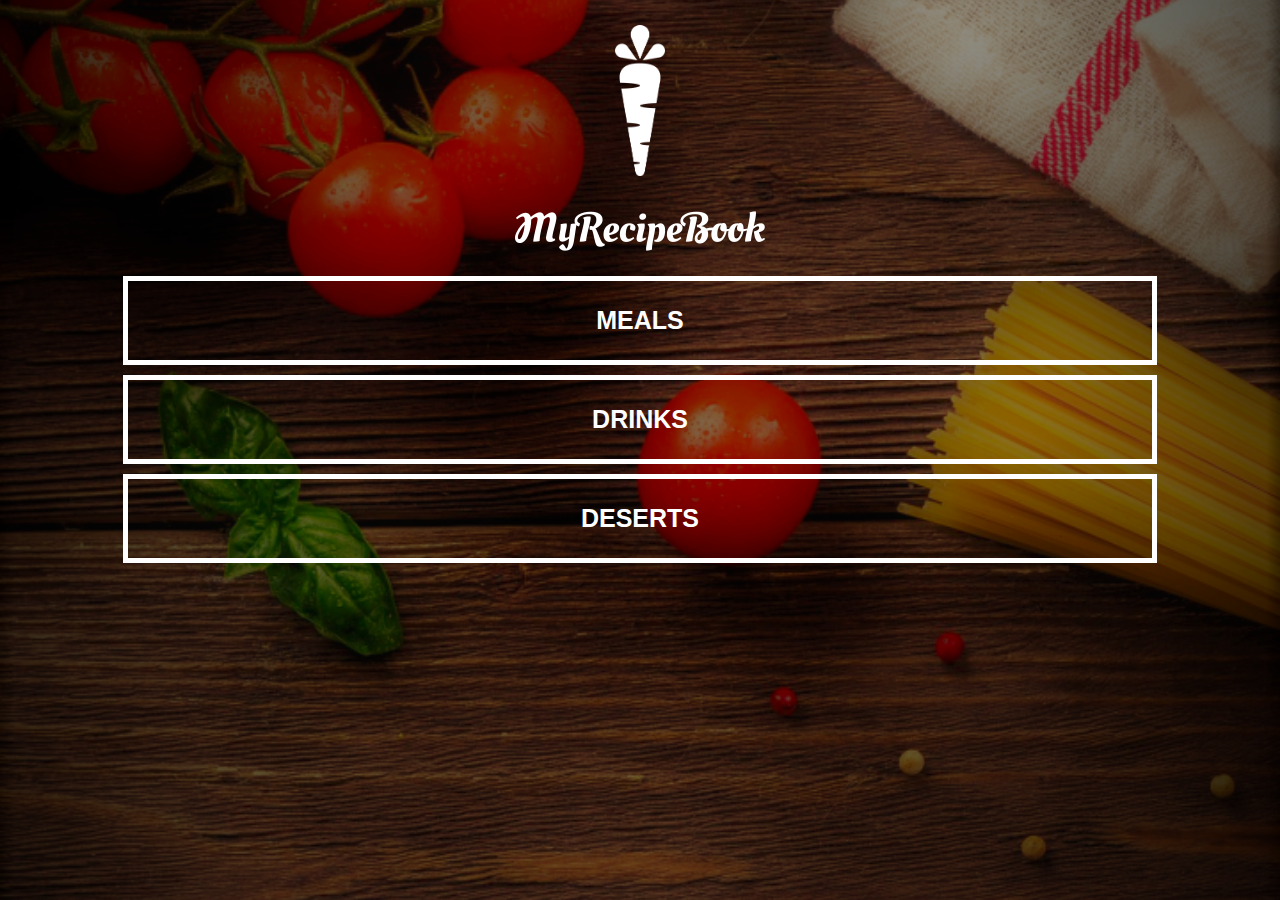
<file: index.html>
<!DOCTYPE html>
<html>
    <head>
        <title>My Recipe Book</title>
        <link rel="stylesheet" href="style.css">
    
    </head>
    <body class="body-home">
    <div id="home">
        
        <img src="images/logo-img.png" id="home-logo-img">
        <img src="images/logo-text.png" id="home-logo-text">
        <div id="home-menu">
            <a href="meals.html" class="home-menu-item">
            <p>Meals</p>
            </a>
            <a href="drinks.html" class="home-menu-item">
            <p>Drinks</p>
            </a>
            <a href="deserts.html" class="home-menu-item">
            <p>Deserts</p>
            </a>
        
        </div>
         
         </div>
    </body>
</html>
</file>
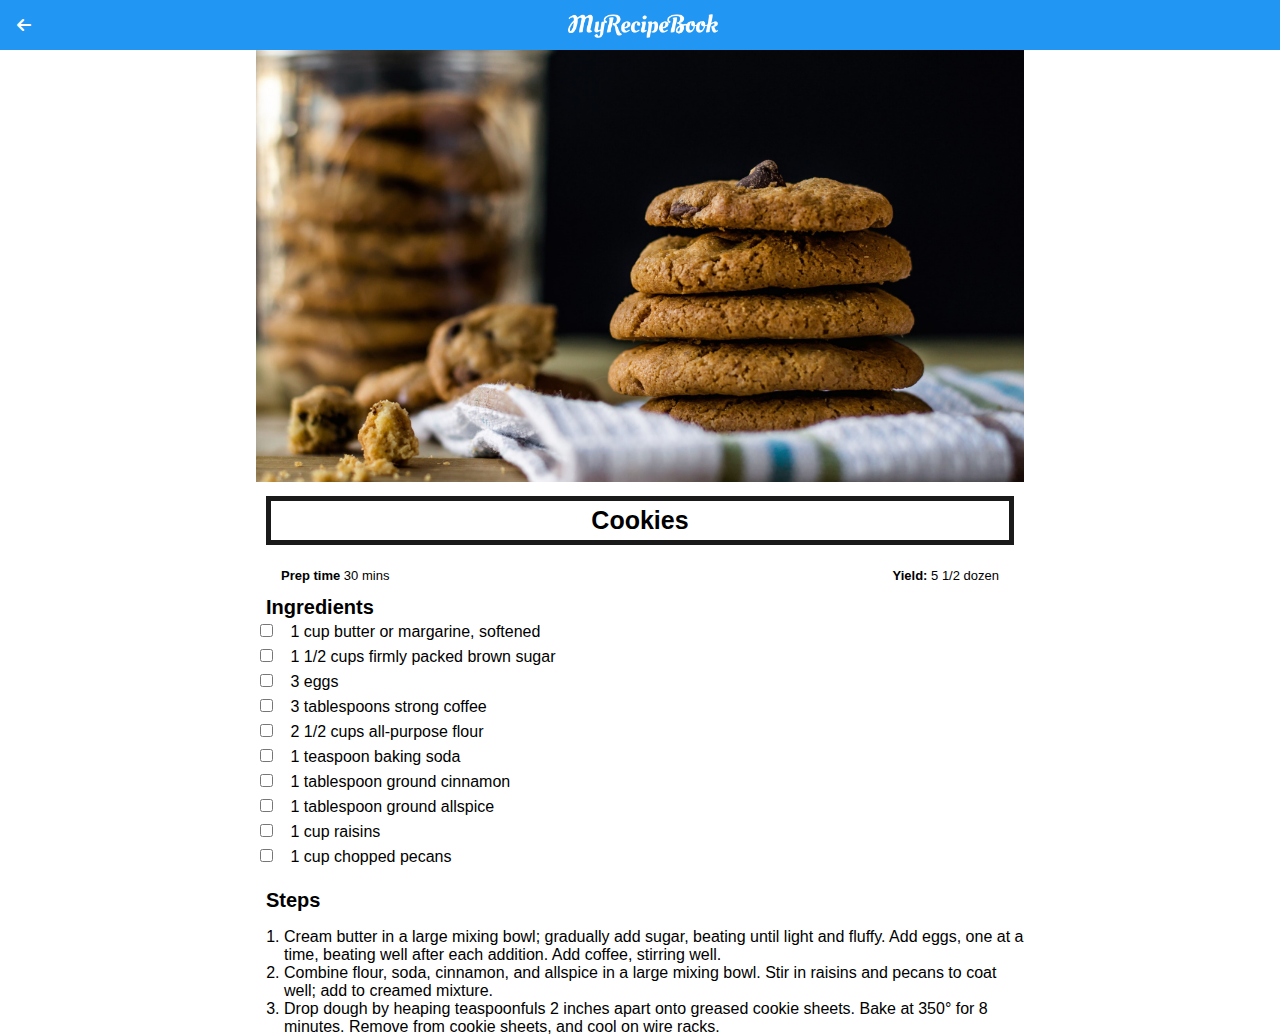
<file: Cookies.html>
<!DOCTYPE html>
<html>
    <head>
        <title>My Recipe Book | Meals | Cookies</title>
        <link rel="stylesheet" href="style.css">
        <link rel="stylesheet" href="fontawesome/css/all.css">
    
    </head>
    <body class="body-recipes">
        
        <div class="header">
            <a href="deserts.html">
                <i class="fa-solid fa-arrow-left"></i>
            
            </a>
            
            <img src="images/logo-text.png">
        
        </div>
    <div id="recipe">
        <div class="recipe-details">
            <img src="images/cookies.png">
            
            <h1>Cookies</h1>
            
            <div class="recipe-details-info">
                <p><b>Prep time </b>30 mins</p>
                <p style="float: right;"><b>Yield: </b>5 1/2 dozen</p>
            
            </div>
            <div class="recipe-details-ingredients">
                <h2>Ingredients</h2>
                
                <input id="check-01" type="checkbox">
                <label for="check-01">1 cup butter or margarine, softened</label>
                <br>
                <input id="check-02" type="checkbox">
                <label for="check-02">1 1/2 cups firmly packed brown sugar</label>
                <br>
                <input id="check-03" type="checkbox">
                <label for="check-03">3 eggs</label>
                <br>
                <input id="check-04" type="checkbox">
                <label for="check-04">3 tablespoons strong coffee</label>
                <br>
                <input id="check-05" type="checkbox">
                <label for="check-05">2 1/2 cups all-purpose flour</label>
                <br>
                <input id="check-06" type="checkbox">
                <label for="check-06">1 teaspoon baking soda</label>
                <br>
                <input id="check-07" type="checkbox">
                <label for="check-07">1 tablespoon ground cinnamon</label>
                <br>
                <input id="check-08" type="checkbox">
                <label for="check-08">1 tablespoon ground allspice</label>
                <br>
                <input id="check-09" type="checkbox">
                <label for="check-09">1 cup raisins</label>
                <br>
                <input id="check-10" type="checkbox">
                <label for="check-10">1 cup chopped pecans</label>
        </div>
            <div class="recipe-details-steps">
                <h2>Steps</h2>
                
                <ol>
                    <li>Cream butter in a large mixing bowl; gradually add sugar, beating until light and fluffy. Add eggs, one at a time, beating well after each addition. Add coffee, stirring well.</li>
                    <li>Combine flour, soda, cinnamon, and allspice in a large mixing bowl. Stir in raisins and pecans to coat well; add to creamed mixture.</li>
                    <li>Drop dough by heaping teaspoonfuls 2 inches apart onto greased cookie sheets. Bake at 350° for 8 minutes. Remove from cookie sheets, and cool on wire racks.</li>
                </ol>
            </div>
            
        </div>

        
         
         </div>
    </body>
</html>
</file>
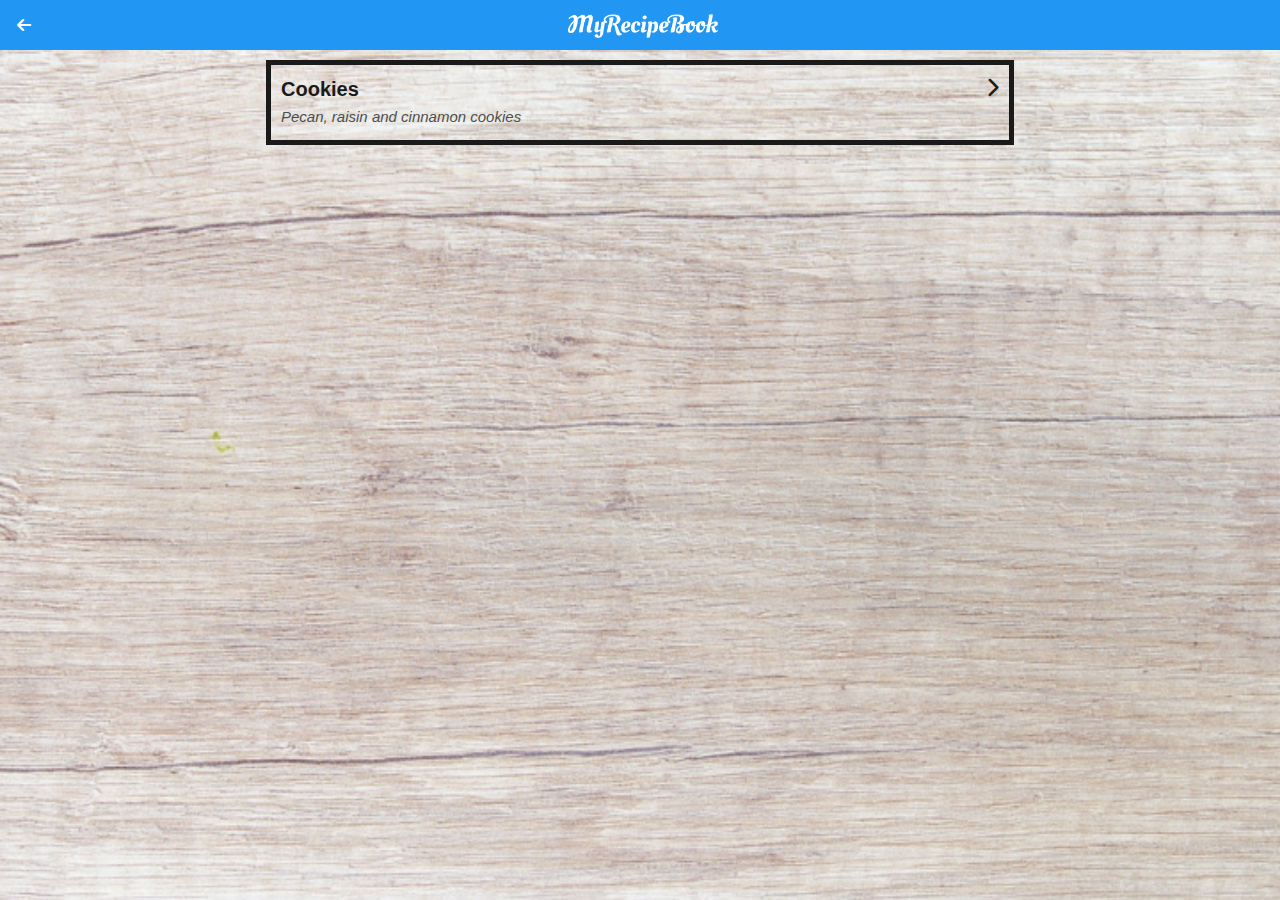
<file: deserts.html>
<!DOCTYPE html>
<html>
    <head>
        <title>My Recipe Book | Deserts</title>
        <link rel="stylesheet" href="style.css">
        <link rel="stylesheet" href="fontawesome/css/all.css">
    
    </head>
    <body class="body-meals">
        
        <div class="header">
            <a href="index.html">
                <i class="fa-solid fa-arrow-left"></i>
            
            </a>
            
            <img src="images/logo-text.png">
        
        </div>
    <div id="meals">
        <div class="meals-list">
            <a href="Cookies.html">
                
                <div class="meals-list-item">
                    <h1>Cookies<i class="fa-solid fa-chevron-right"></i></h1>
                    
                    <p>Pecan, raisin and cinnamon cookies</p>
                
                
                </div>
            
            </a>
            
            
        
        </div>
        
         
         </div>
    </body>
</html>
</file>
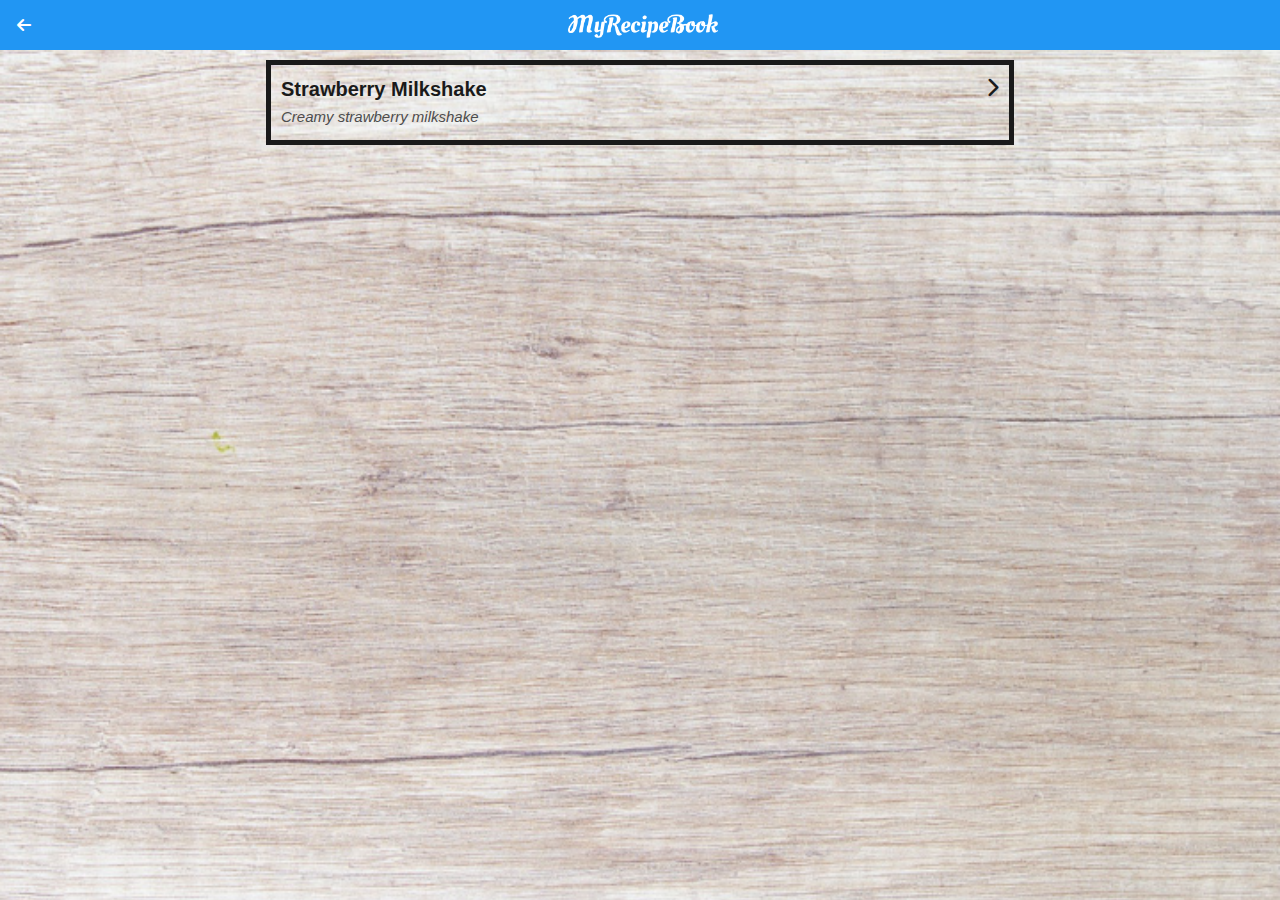
<file: drinks.html>
<!DOCTYPE html>
<html>
    <head>
        <title>My Recipe Book | Drinks</title>
        <link rel="stylesheet" href="style.css">
        <link rel="stylesheet" href="fontawesome/css/all.css">
    
    </head>
    <body class="body-meals">
        
        <div class="header">
            <a href="index.html">
                <i class="fa-solid fa-arrow-left"></i>
            
            </a>
            
            <img src="images/logo-text.png">
        
        </div>
    <div id="meals">
        <div class="meals-list">
            <a href="Strawberry%20Shake.html">
                
                <div class="meals-list-item">
                    <h1>Strawberry Milkshake<i class="fa-solid fa-chevron-right"></i></h1>
                    
                    <p>Creamy strawberry milkshake</p>
                
                
                </div>
            
            </a>
            
            
        
        </div>
        
         
         </div>
    </body>
</html>
</file>
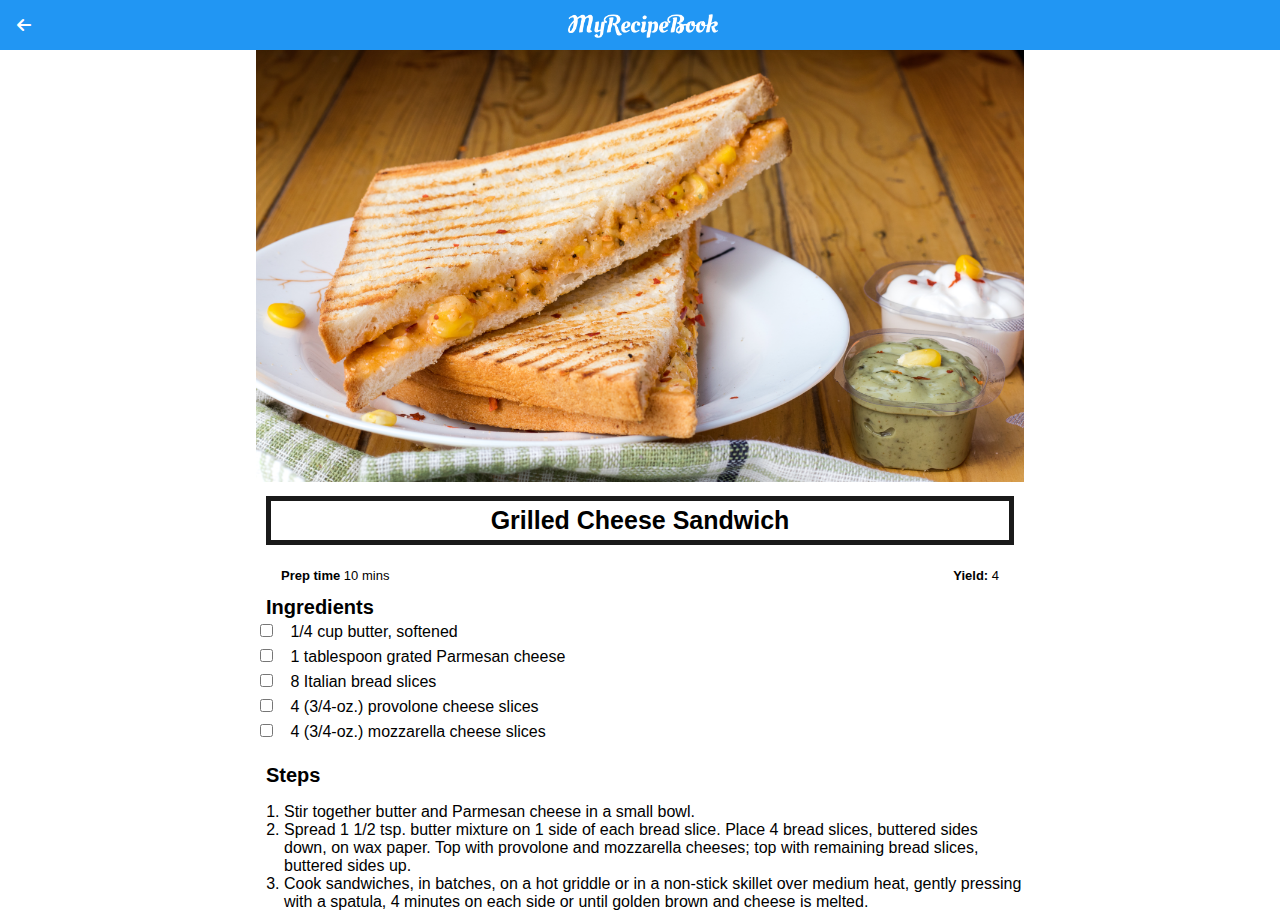
<file: Grilled Cheese.html>
<!DOCTYPE html>
<html>
    <head>
        <title>My Recipe Book | Meals | Grilled Cheese</title>
        <link rel="stylesheet" href="style.css">
        <link rel="stylesheet" href="fontawesome/css/all.css">
    
    </head>
    <body class="body-recipes">
        
        <div class="header">
            <a href="meals.html">
                <i class="fa-solid fa-arrow-left"></i>
            
            </a>
            
            <img src="images/logo-text.png">
        
        </div>
    <div id="recipe">
        <div class="recipe-details">
            <img src="images/grilledCheese.png">
            
            <h1>Grilled Cheese Sandwich</h1>
            
            <div class="recipe-details-info">
                <p><b>Prep time </b>10 mins</p>
                <p style="float: right;"><b>Yield: </b>4</p>
            
            </div>
            <div class="recipe-details-ingredients">
                <h2>Ingredients</h2>
                
                <input id="check-01" type="checkbox">
                <label for="check-01">1/4 cup butter, softened</label>
                <br>
                <input id="check-02" type="checkbox">
                <label for="check-02">1 tablespoon grated Parmesan cheese</label>
                <br>
                <input id="check-03" type="checkbox">
                <label for="check-03">8 Italian bread slices</label>
                <br>
                <input id="check-04" type="checkbox">
                <label for="check-04">4 (3/4-oz.) provolone cheese slices</label>
                <br>
                <input id="check-05" type="checkbox">
                <label for="check-05">4 (3/4-oz.) mozzarella cheese slices</label>
        </div>
            <div class="recipe-details-steps">
                <h2>Steps</h2>
                
                <ol>
                    <li>Stir together butter and Parmesan cheese in a small bowl.</li>
                    <li>Spread 1 1/2 tsp. butter mixture on 1 side of each bread slice. Place 4 bread slices, buttered sides down, on wax paper. Top with provolone and mozzarella cheeses; top with remaining bread slices, buttered sides up.</li>
                    <li>Cook sandwiches, in batches, on a hot griddle or in a non-stick skillet over medium heat, gently pressing with a spatula, 4 minutes on each side or until golden brown and cheese is melted.</li>
                </ol>
            </div>
            
        </div>

        
         
         </div>
    </body>
</html>
</file>
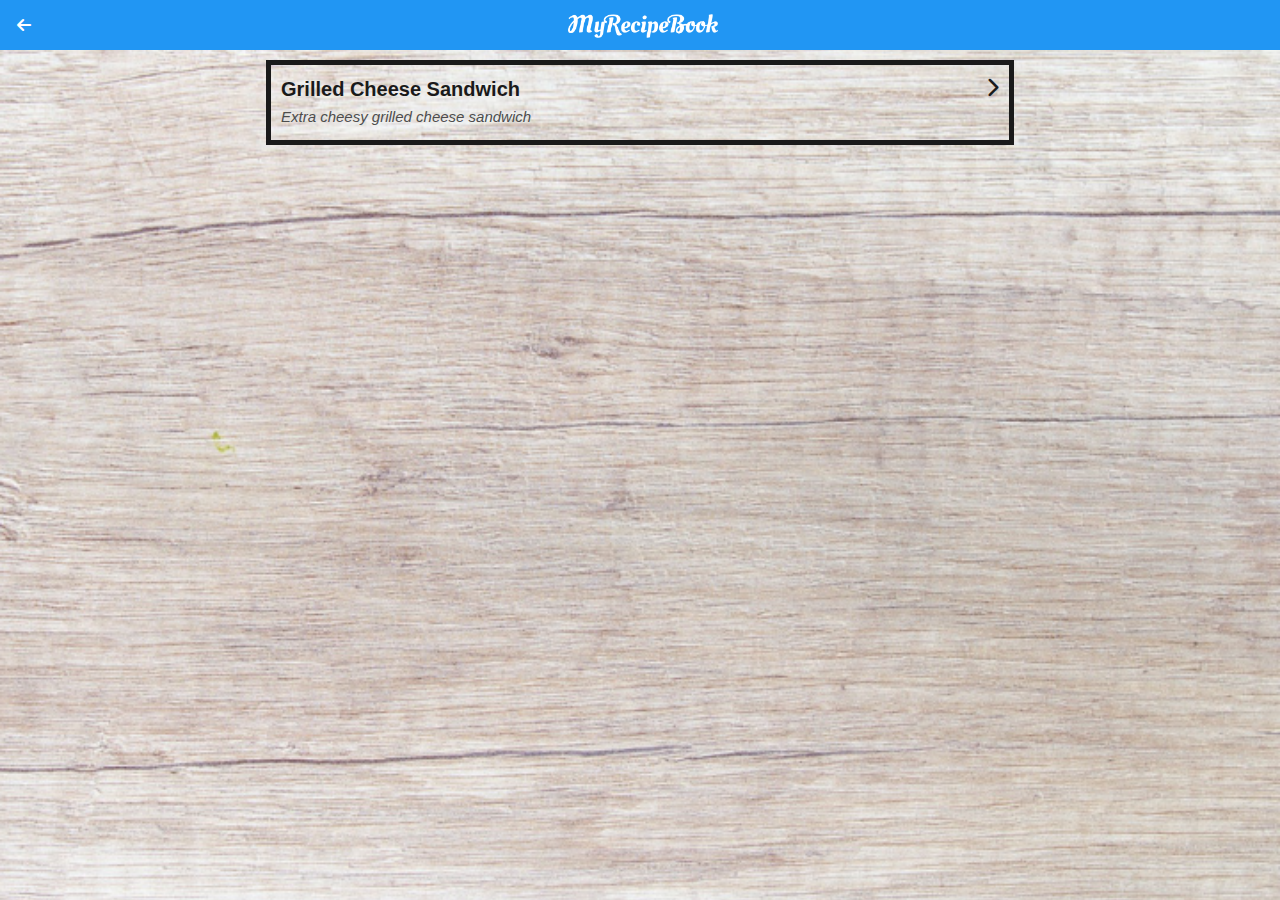
<file: meals.html>
<!DOCTYPE html>
<html>
    <head>
        <title>My Recipe Book | Meals</title>
        <link rel="stylesheet" href="style.css">
        <link rel="stylesheet" href="fontawesome/css/all.css">
    
    </head>
    <body class="body-meals">
        
        <div class="header">
            <a href="index.html">
                <i class="fa-solid fa-arrow-left"></i>
            
            </a>
            
            <img src="images/logo-text.png">
        
        </div>
    <div id="meals">
        <div class="meals-list">
            <a href="Grilled%20Cheese.html">
                
                <div class="meals-list-item">
                    <h1>Grilled Cheese Sandwich<i class="fa-solid fa-chevron-right"></i></h1>
                    
                    <p>Extra cheesy grilled cheese sandwich</p>
                
                
                </div>
            
            </a>
            
            
        
        </div>
        
         
         </div>
    </body>
</html>
</file>
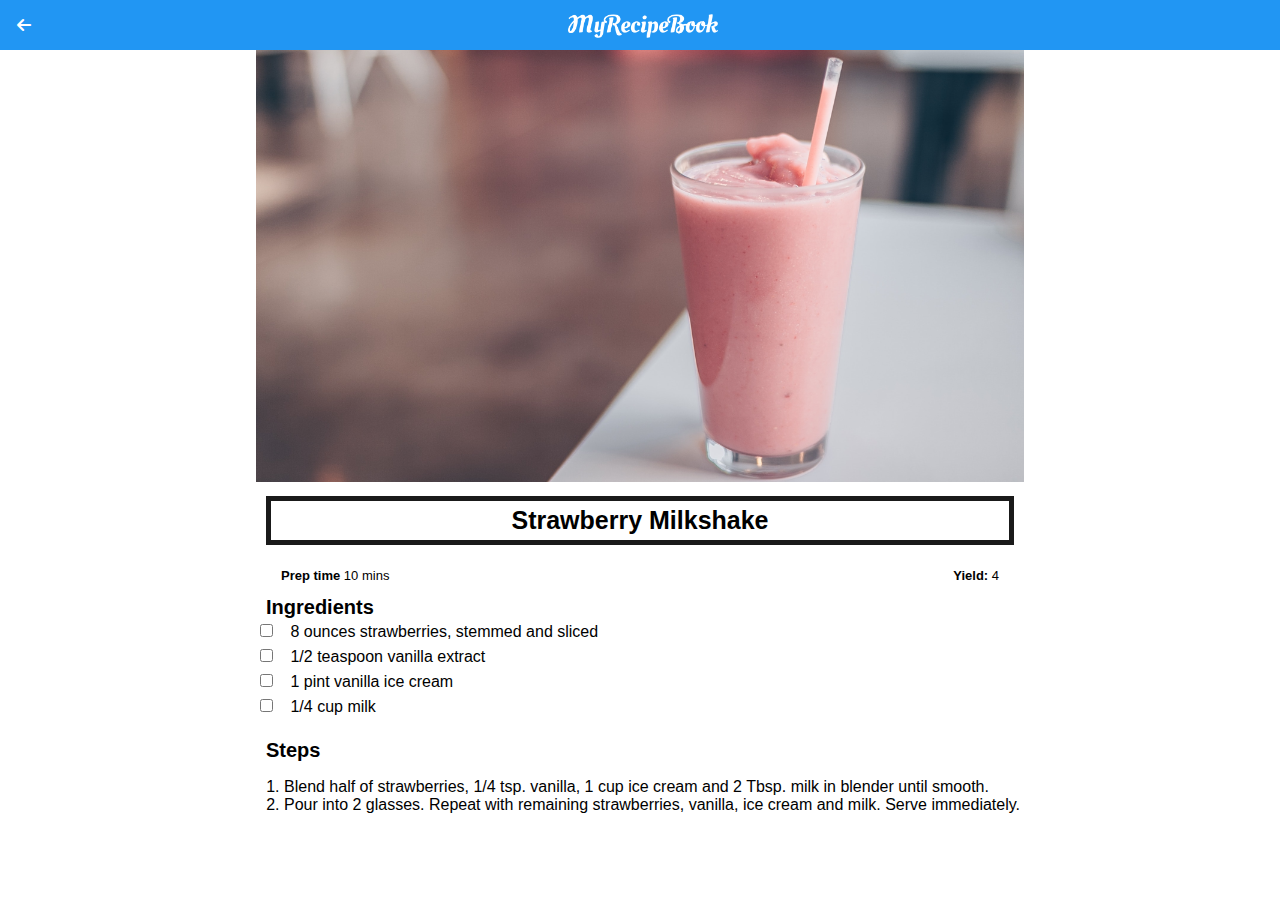
<file: Strawberry Shake.html>
<!DOCTYPE html>
<html>
    <head>
        <title>My Recipe Book | Meals | Strawberry Milkshake</title>
        <link rel="stylesheet" href="style.css">
        <link rel="stylesheet" href="fontawesome/css/all.css">
    
    </head>
    <body class="body-recipes">
        
        <div class="header">
            <a href="meals.html">
                <i class="fa-solid fa-arrow-left"></i>
            
            </a>
            
            <img src="images/logo-text.png">
        
        </div>
    <div id="recipe">
        <div class="recipe-details">
            <img src="images/strawberryMilkshake.png">
            
            <h1>Strawberry Milkshake</h1>
            
            <div class="recipe-details-info">
                <p><b>Prep time </b>10 mins</p>
                <p style="float: right;"><b>Yield: </b>4</p>
            
            </div>
            <div class="recipe-details-ingredients">
                <h2>Ingredients</h2>
                
                <input id="check-01" type="checkbox">
                <label for="check-01">8 ounces strawberries, stemmed and sliced</label>
                <br>
                <input id="check-02" type="checkbox">
                <label for="check-02">1/2 teaspoon vanilla extract</label>
                <br>
                <input id="check-03" type="checkbox">
                <label for="check-03">1 pint vanilla ice cream</label>
                <br>
                <input id="check-04" type="checkbox">
                <label for="check-04">1/4 cup milk</label>
                
        </div>
            <div class="recipe-details-steps">
                <h2>Steps</h2>
                
                <ol>
                    <li>Blend half of strawberries, 1/4 tsp. vanilla, 1 cup ice cream and 2 Tbsp. milk in blender until smooth.</li>
                    <li>Pour into 2 glasses. Repeat with remaining strawberries, vanilla, ice cream and milk. Serve immediately.</li>
                </ol>
            </div>
            
        </div>

        
         
         </div>
    </body>
</html>
</file>
<file: style.css>
html {
    height: 100%;
}

body {
    font-family: sans-serif;
    
    margin: 0;
    padding: 0;
    
    height: 100%;
}

.body-home {
    background-image: url(images/background-01-port.png);
    background-position: center;
    background-attachment: fixed;
    background-repeat: no-repeat;
    background-size: cover;
}

.body-meals {
    background-image: url(images/background-02-port.png);
    background-position: center;
    background-attachment: fixed;
    background-repeat: no-repeat;
    background-size: cover;
}

/*============= HEADER =============*/

.header {
    background-color: #2196f3;
    
    width: 100%;
    height: 50px;
    top: 0;
    
    position: fixed;
    overflow: hidden;
    
    text-align: center;
}

.header i {
    float: left;
    padding: 17px 0px 0px 17px;
    color: #ffffff;
}

.header img {
    width: 150px;
    padding-top: 14px;
    padding-right: 25px;
}

/*============= HOME PAGE =============*/

#home-logo-img {
    width: 50px;
    display: block;
    margin: auto;
    padding: 25px 10px 10px 10px;
}

#home-logo-text {
    width: auto;
    display: block;
    margin: auto;
    padding: 25px;
}

/*=========== HOME PAGE MENU =========*/

.home-menu-item {
    text-decoration: none;
    text-transform: uppercase;
    
    color: #ffffff;
    font-size: 25px;
    font-weight: bold;
    text-align: center;
    border: 5px solid #ffffff;
    
    display: block;
    margin: auto;
    margin-bottom: 10px;
    width: 80%;
}

/*============= MEALS PAGE =============*/

#meals {
    padding-top: 50px
}

/*=========== MEALS PAGE MENU =========*/

.meals-list a {
    text-decoration: none;
}

.meals-list-item {
    border: 5px solid #1a1a1a;
    margin: 10px;
}

.meals-list-item h1 {
    font-weight: bold;
    font-size: 20px;
    color: #1a1a1a;
    padding-left: 10px;
}

.meals-list-item i {
    float: right;
    color: #1a1a1a;
    padding-right: 10px;
}

.meals-list-item p {
    font-size: 15px;
    font-style: italic;
    color: #4d4d4d;
    margin-top: -7px;
    padding-left: 10px;
}

/*============= RECIPE PAGE =============*/

#recipe {
    padding-top: 50px;
}

/*============= RECIPE DETAILS =============*/

.recipe-details img {
    width: 100%;
}

.recipe-details h1 {
    font-size: 25px;
    text-align: center;
    border: 5px solid #1a1a1a;
    margin: 10px;
    padding: 5px;
}

.recipe-details h2 {
    font-size: 20px;
    text-align: left;
    margin: 0;
    margin-left: 10px;
}

.recipe-details-info {
    margin-left: 25px;
    margin-right: 25px;
}

.recipe-details-info p {
    font-size: 13px;
    display: inline-block;
}

.recipe-details-ingredients label {
    line-height: 25px;
    margin-left: 10px;
}

.recipe-details-steps {
    padding-top: 20px;
}

.recipe-details-steps ol{
    padding-left: 28px;
}

/*============= RESPONSIVE LAYOUT =============*/

@media only screen and (min-width: 600px)
    #meals {
        width: 80%;
        margin: auto;
}

#recipe {
    width: 60%;
    margin: auto;
}

@media only screen and (min-width: 1000px) {
    #meals {
        width: 60%;
        margin: auto;
    }
}

@media only screen and (min-width: 1500px) {
    #meals {
        width: 40%;
        margin: auto;
    }
    
    #recipe {
        width: 40%;
        margin: auto;
    }
}
</file>
